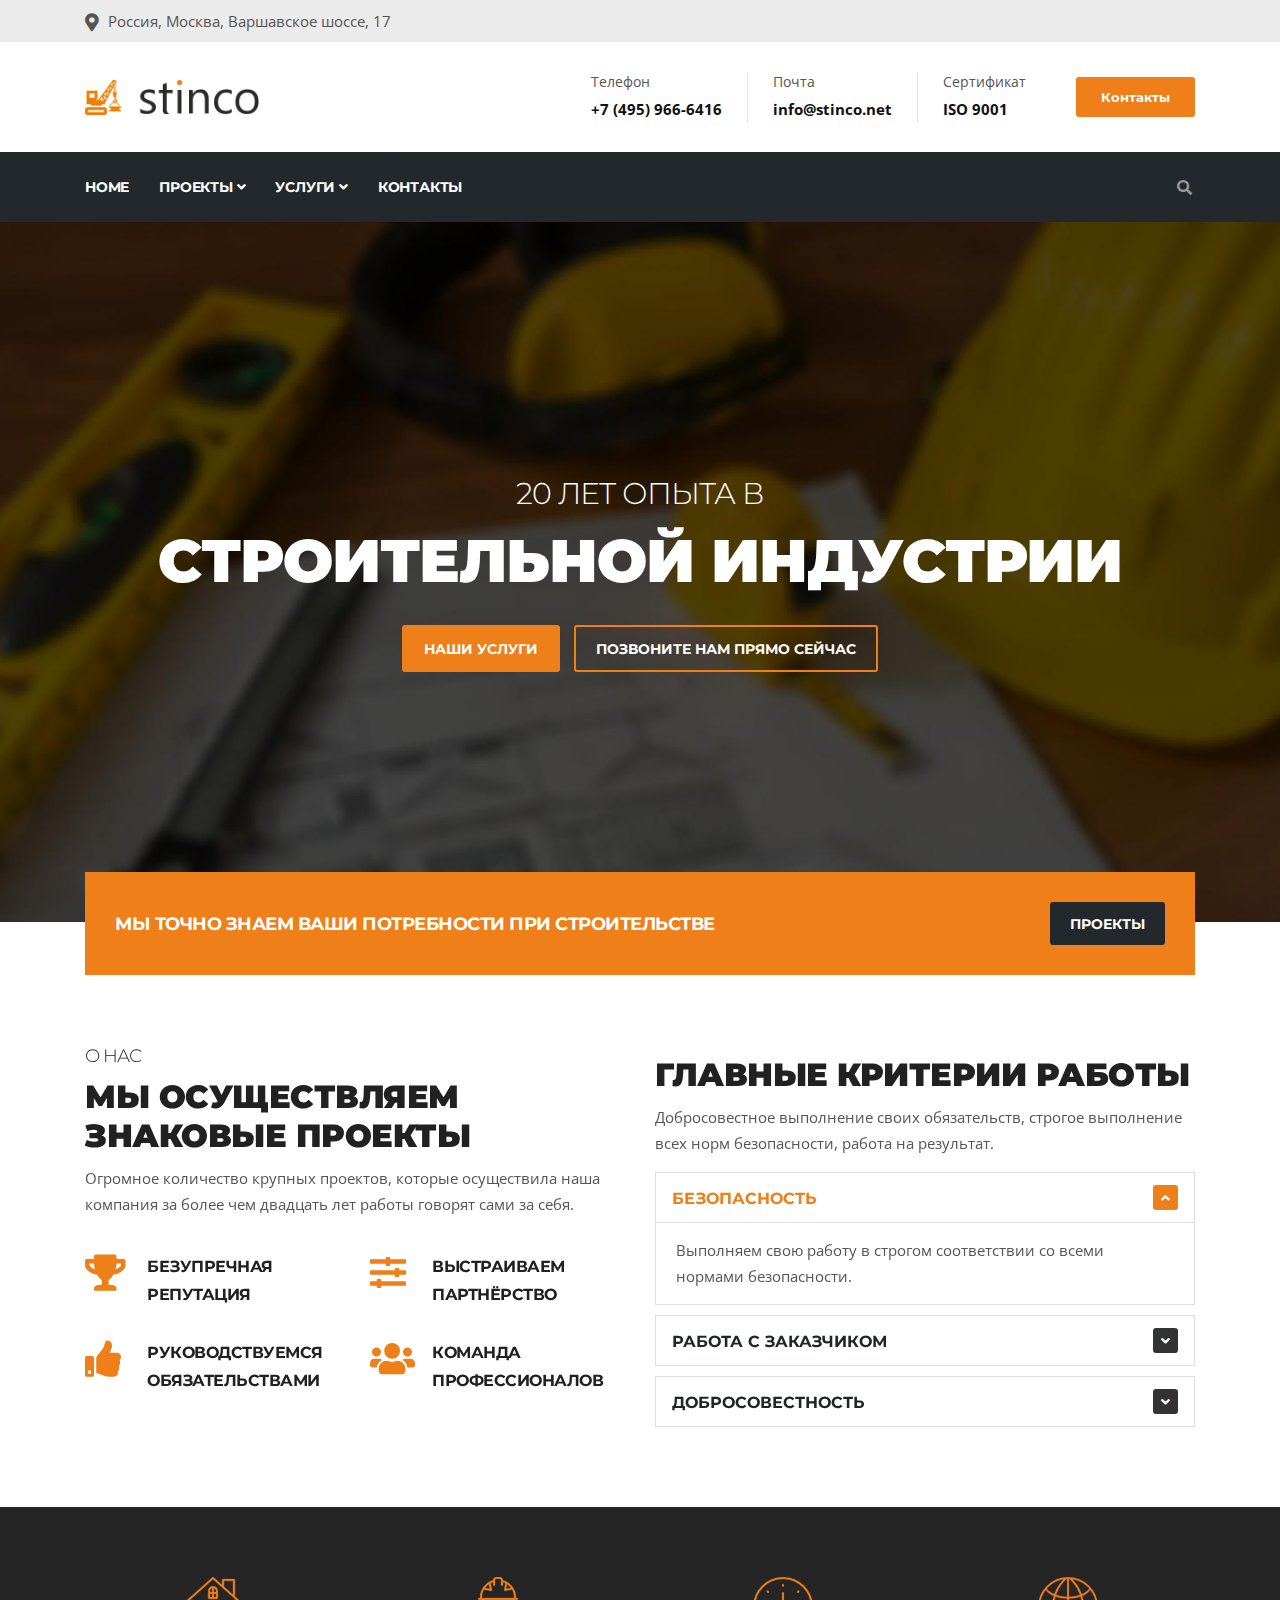
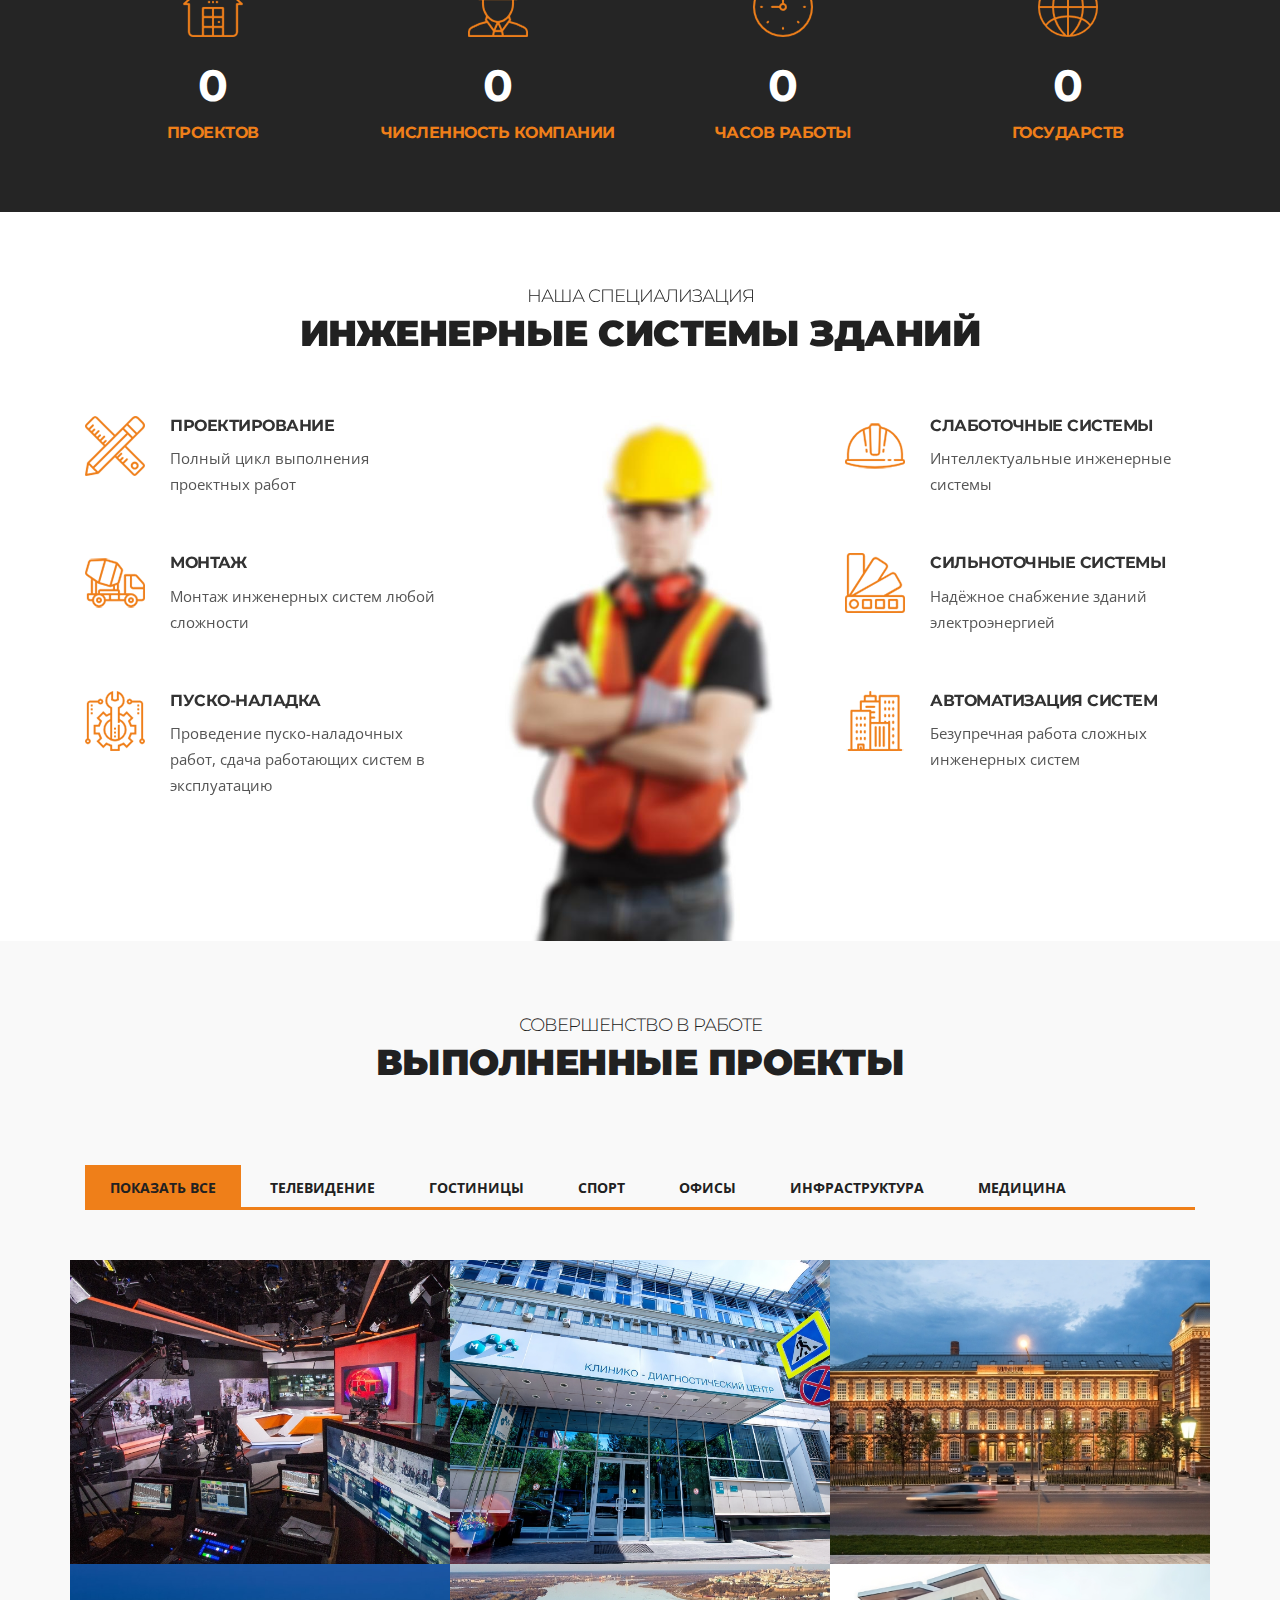
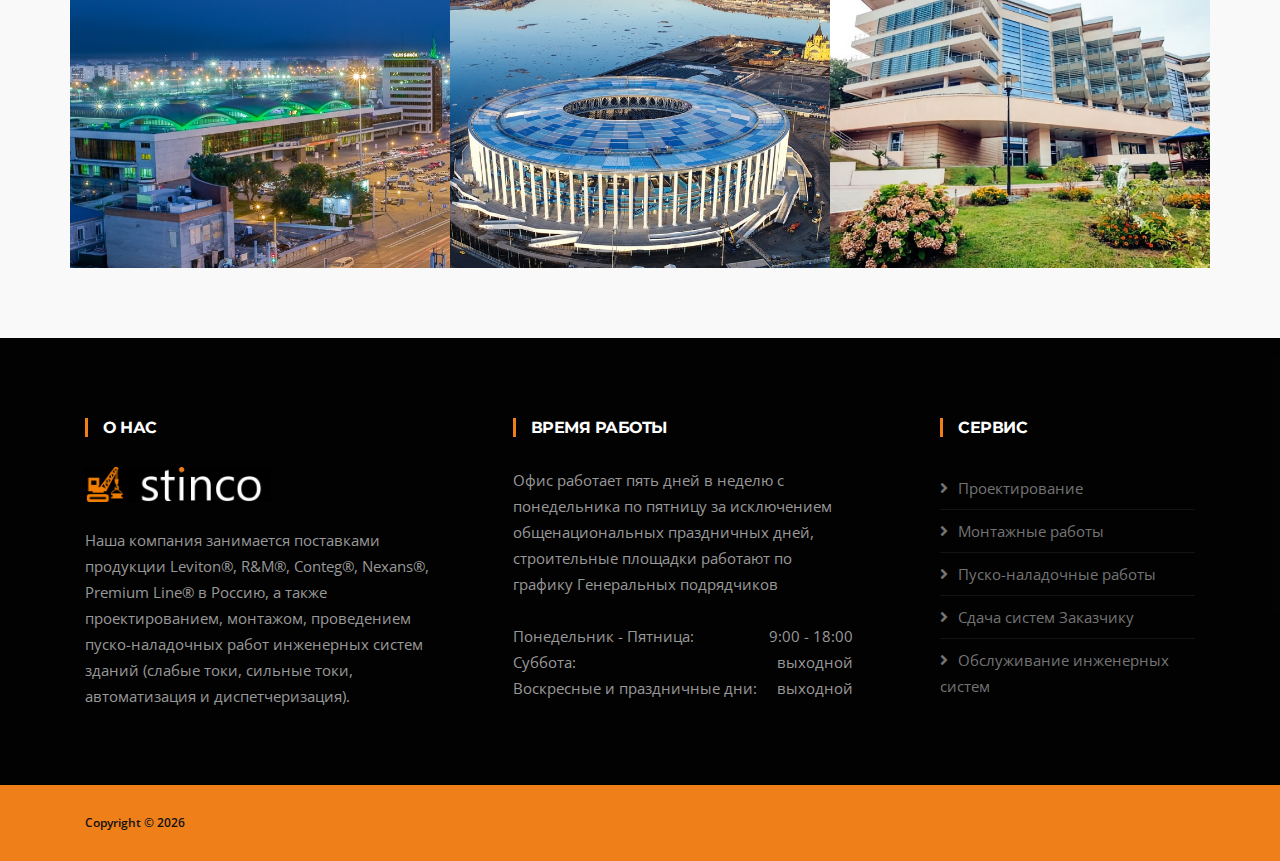
<file: index.html>
<!DOCTYPE html>
<html lang="en">
<head>

  <!-- Basic Page Needs
================================================== -->
  <meta charset="utf-8">
  <title>Стинко. Инженерные системы.</title>

  <!-- Mobile Specific Metas
================================================== -->
  <meta http-equiv="X-UA-Compatible" content="IE=edge">
  <meta name="description" content="Construction Html5 Template">
  <meta name="viewport" content="width=device-width, initial-scale=1.0, maximum-scale=5.0">

  <!-- Favicon
================================================== -->
  <link rel="icon" type="image/png" href="images/favicon.png">

  <!-- CSS
================================================== -->
  <!-- Bootstrap -->
  <link rel="stylesheet" href="plugins/bootstrap/bootstrap.min.css">
  <!-- FontAwesome -->
  <link rel="stylesheet" href="plugins/fontawesome/css/all.min.css">
  <!-- Animation -->
  <link rel="stylesheet" href="plugins/animate-css/animate.css">
  <!-- slick Carousel -->
  <link rel="stylesheet" href="plugins/slick/slick.css">
  <link rel="stylesheet" href="plugins/slick/slick-theme.css">
  <!-- Colorbox -->
  <link rel="stylesheet" href="plugins/colorbox/colorbox.css">
  <!-- Template styles-->
  <link rel="stylesheet" href="css/style.css">

</head>
<body>
  <div class="body-inner">

    <div id="top-bar" class="top-bar">
        <div class="container">
          <div class="row">
              <div class="col-lg-8 col-md-8">
                <ul class="top-info text-center text-md-left">
                    <li><i class="fas fa-map-marker-alt"></i> <p class="info-text">Россия, Москва, Варшавское шоссе, 17</p>
                    </li>
                </ul>
              </div>
              <!--/ Top info end -->
  
              <div class="col-lg-4 col-md-4 top-social text-center text-md-right">
                <!--
                  <ul class="list-unstyled">
                    <li>
                      <a title="Facebook" href="https://facebbok.com/themefisher.com">
                          <span class="social-icon"><i class="fab fa-facebook-f"></i></span>
                      </a>
                      <a title="Twitter" href="https://twitter.com/themefisher.com">
                          <span class="social-icon"><i class="fab fa-twitter"></i></span>
                      </a>
                      <a title="Instagram" href="https://instagram.com/themefisher.com">
                          <span class="social-icon"><i class="fab fa-instagram"></i></span>
                      </a>
                      <a title="Linkdin" href="https://github.com/themefisher.com">
                          <span class="social-icon"><i class="fab fa-github"></i></span>
                      </a>
                    </li>
                </ul>
                  -->
              </div>
              <!--/ Top social end -->
          </div>
          <!--/ Content row end -->
        </div>
        <!--/ Container end -->
    </div>
    <!--/ Topbar end -->
<!-- Header start -->
<header id="header" class="header-one">
  <div class="bg-white">
    <div class="container">
      <div class="logo-area">
          <div class="row align-items-center">
            <div class="logo col-lg-3 text-center text-lg-left mb-3 mb-md-5 mb-lg-0">
                <a class="d-block" href="index.html">
                  <img loading="lazy" src="images/logo.png" alt="Stinco">
                </a>
            </div><!-- logo end -->
  
            <div class="col-lg-9 header-right">
                <ul class="top-info-box">
                  <li>
                    <div class="info-box">
                      <div class="info-box-content">
                          <p class="info-box-title">Телефон</p>
                          <p class="info-box-subtitle">+7 (495) 966-6416</p>
                      </div>
                    </div>
                  </li>
                  <li>
                    <div class="info-box">
                      <div class="info-box-content">
                          <p class="info-box-title">Почта</p>
                          <p class="info-box-subtitle">info@stinco.net</p>
                      </div>
                    </div>
                  </li>
                  <li class="last">
                    <div class="info-box last">
                      <div class="info-box-content">
                          <p class="info-box-title">Сертификат</p>
                          <p class="info-box-subtitle">ISO 9001</p>
                      </div>
                    </div>
                  </li>
                  <li class="header-get-a-quote">
                    <a class="btn btn-primary" href="contact.html">Контакты</a>
                  </li>
                </ul><!-- Ul end -->
            </div><!-- header right end -->
          </div><!-- logo area end -->
  
      </div><!-- Row end -->
    </div><!-- Container end -->
  </div>

  <div class="site-navigation">
    <div class="container">
        <div class="row">
          <div class="col-lg-12">
              <nav class="navbar navbar-expand-lg navbar-dark p-0">
                <button class="navbar-toggler" type="button" data-toggle="collapse" data-target=".navbar-collapse" aria-controls="navbar-collapse" aria-expanded="false" aria-label="Toggle navigation">
                    <span class="navbar-toggler-icon"></span>
                </button>
                
                <div id="navbar-collapse" class="collapse navbar-collapse">
                    <ul class="nav navbar-nav mr-auto">
                        
                        <li class="nav-item"><a class="nav-link" href="index.html">Home</a></li>
                    <!--
                      <li class="nav-item dropdown active">
                          <a href="#" class="nav-link dropdown-toggle" data-toggle="dropdown">Home <i class="fa fa-angle-down"></i></a>
                          <ul class="dropdown-menu" role="menu">
                            <li class="active"><a href="index.html">Home One</a></li>
                            <li><a href="index-2.html">Home Two</a></li>
                          </ul>
                      </li>
                    
                      <li class="nav-item dropdown">
                          <a href="#" class="nav-link dropdown-toggle" data-toggle="dropdown">О компании <i class="fa fa-angle-down"></i></a>
                          <ul class="dropdown-menu" role="menu">
                            <li><a href="about.html">About Us</a></li>
                            <li><a href="team.html">Our People</a></li>
                            <li><a href="testimonials.html">Testimonials</a></li>
                            <li><a href="faq.html">Faq</a></li>
                            <li><a href="pricing.html">Pricing</a></li>
                          </ul>
                      </li>
                    -->
                      <li class="nav-item dropdown">
                          <a href="#" class="nav-link dropdown-toggle" data-toggle="dropdown">Проекты <i class="fa fa-angle-down"></i></a>
                          <ul class="dropdown-menu" role="menu">
                            <li><a href="projects.html">Перечень проектов</a></li>
                            <!--<li><a href="projects-single.html">Projects Single</a></li>-->
                          </ul>
                      </li>
              
                      <li class="nav-item dropdown">
                          <a href="#" class="nav-link dropdown-toggle" data-toggle="dropdown">Услуги <i class="fa fa-angle-down"></i></a>
                          <ul class="dropdown-menu" role="menu">
                            <li><a href="services.html">Перечень услуг</a></li>
                            <!--<li><a href="service-single.html">Services Single</a></li>-->
                          </ul>
                      </li>
                    <!--
                      <li class="nav-item dropdown">
                          <a href="#" class="nav-link dropdown-toggle" data-toggle="dropdown">Features <i class="fa fa-angle-down"></i></a>
                          <ul class="dropdown-menu" role="menu">
                            <li><a href="typography.html">Typography</a></li>
                            <li><a href="404.html">404</a></li>
                            <li class="dropdown-submenu">
                                <a href="#!" class="dropdown-toggle" data-toggle="dropdown">Parent Menu</a>
                                <ul class="dropdown-menu">
                                  <li><a href="#!">Child Menu 1</a></li>
                                  <li><a href="#!">Child Menu 2</a></li>
                                  <li><a href="#!">Child Menu 3</a></li>
                                </ul>
                            </li>
                          </ul>
                      </li>
              
                      <li class="nav-item dropdown">
                          <a href="#" class="nav-link dropdown-toggle" data-toggle="dropdown">News <i class="fa fa-angle-down"></i></a>
                          <ul class="dropdown-menu" role="menu">
                            <li><a href="news-left-sidebar.html">News Left Sidebar</a></li>
                            <li><a href="news-right-sidebar.html">News Right Sidebar</a></li>
                            <li><a href="news-single.html">News Single</a></li>
                          </ul>
                      </li>
                    -->
                      <li class="nav-item"><a class="nav-link" href="contact.html">Контакты</a></li>
                    </ul>
                </div>
              </nav>
          </div>
          <!--/ Col end -->
        </div>
        <!--/ Row end -->

        <div class="nav-search">
          <span id="search"><i class="fa fa-search"></i></span>
        </div><!-- Search end -->

        <div class="search-block" style="display: none;">
          <label for="search-field" class="w-100 mb-0">
            <input type="text" class="form-control" id="search-field" placeholder="Type what you want and enter">
          </label>
          <span class="search-close">&times;</span>
        </div><!-- Site search end -->
    </div>
    <!--/ Container end -->

  </div>
  <!--/ Navigation end -->
</header>
<!--/ Header end -->

<div class="banner-carousel banner-carousel-1 mb-0">
  <div class="banner-carousel-item" style="background-image:url(images/slider-main/bg1.jpg)">
    <div class="slider-content">
        <div class="container h-100">
          <div class="row align-items-center h-100">
              <div class="col-md-12 text-center">
                <h2 class="slide-title" data-animation-in="slideInLeft">20 лет опыта в </h2>
                <h3 class="slide-sub-title" data-animation-in="slideInRight">строительной индустрии</h3>
                <p data-animation-in="slideInLeft" data-duration-in="1.2">
                    <a href="services.html" class="slider btn btn-primary">Наши услуги</a>
                    <a href="contact.html" class="slider btn btn-primary border">Позвоните нам прямо сейчас</a>
                </p>
              </div>
          </div>
        </div>
    </div>
  </div>

  <div class="banner-carousel-item" style="background-image:url(images/slider-main/bg2.jpg)">
    <div class="slider-content text-left">
        <div class="container h-100">
          <div class="row align-items-center h-100">
              <div class="col-md-12">
                <h2 class="slide-title-box" data-animation-in="slideInDown">Услуги мирового класса</h2>
                <h3 class="slide-title" data-animation-in="fadeIn">Когда вы ищете профессионалов</h3>
                <h3 class="slide-sub-title" data-animation-in="slideInLeft">Выбор прост</h3>
                <p data-animation-in="slideInRight">
                    <a href="services.html" class="slider btn btn-primary border">Наши услуги</a>
                </p>
              </div>
          </div>
        </div>
    </div>
  </div>

  <div class="banner-carousel-item" style="background-image:url(images/slider-main/bg3.jpg)">
    <div class="slider-content text-right">
        <div class="container h-100">
          <div class="row align-items-center h-100">
              <div class="col-md-12">
                <h2 class="slide-title" data-animation-in="slideInDown">Познакомтесь с нашими инженерами</h2>
                <h3 class="slide-sub-title" data-animation-in="fadeIn">Мы верим в профессионализм</h3>
                <p class="slider-description lead" data-animation-in="slideInRight">Когда Вы имеете дело с нами, удача имеет дело с Вами.</p>
                <div data-animation-in="slideInLeft">
                    <a href="contact.html" class="slider btn btn-primary" aria-label="contact-with-us">Наши координаты</a>
                    <a href="projects.html" class="slider btn btn-primary border" aria-label="learn-more-about-us">Наши проекты</a>
                </div>
              </div>
          </div>
        </div>
    </div>
  </div>
</div>

<section class="call-to-action-box no-padding">
  <div class="container">
    <div class="action-style-box">
        <div class="row align-items-center">
          <div class="col-md-8 text-center text-md-left">
              <div class="call-to-action-text">
                <h3 class="action-title">Мы точно знаем Ваши потребности при строительстве</h3>
              </div>
          </div><!-- Col end -->
          <div class="col-md-4 text-center text-md-right mt-3 mt-md-0">
              <div class="call-to-action-btn">
                <a class="btn btn-dark" href="projects.html">Проекты</a>
              </div>
          </div><!-- col end -->
        </div><!-- row end -->
    </div><!-- Action style box -->
  </div><!-- Container end -->
</section><!-- Action end -->

<section id="ts-features" class="ts-features">
  <div class="container">
    <div class="row">
        <div class="col-lg-6">
          <div class="ts-intro">
              <h2 class="into-title">О нас</h2>
              <h3 class="into-sub-title">Мы осуществляем знаковые проекты</h3>
              <p>
                Огромное количество крупных проектов, которые осуществила наша компания 
                за более чем двадцать лет работы говорят сами за себя.
              </p>
          </div><!-- Intro box end -->

          <div class="gap-20"></div>

          <div class="row">
              <div class="col-md-6">
                <div class="ts-service-box">
                    <span class="ts-service-icon">
                      <i class="fas fa-trophy"></i>
                    </span>
                    <div class="ts-service-box-content">
                      <h3 class="service-box-title">Безупречная репутация</h3>
                    </div>
                </div><!-- Service 1 end -->
              </div><!-- col end -->

              <div class="col-md-6">
                <div class="ts-service-box">
                    <span class="ts-service-icon">
                      <i class="fas fa-sliders-h"></i>
                    </span>
                    <div class="ts-service-box-content">
                      <h3 class="service-box-title">Выстраиваем партнёрство</h3>
                    </div>
                </div><!-- Service 2 end -->
              </div><!-- col end -->
          </div><!-- Content row 1 end -->

          <div class="row">
              <div class="col-md-6">
                <div class="ts-service-box">
                    <span class="ts-service-icon">
                      <i class="fas fa-thumbs-up"></i>
                    </span>
                    <div class="ts-service-box-content">
                      <h3 class="service-box-title">Руководствуемся обязательствами</h3>
                    </div>
                </div><!-- Service 1 end -->
              </div><!-- col end -->

              <div class="col-md-6">
                <div class="ts-service-box">
                    <span class="ts-service-icon">
                      <i class="fas fa-users"></i>
                    </span>
                    <div class="ts-service-box-content">
                      <h3 class="service-box-title">Команда профессионалов</h3>
                    </div>
                </div><!-- Service 2 end -->
              </div><!-- col end -->
          </div><!-- Content row 1 end -->
        </div><!-- Col end -->

        <div class="col-lg-6 mt-4 mt-lg-0">
          <h3 class="into-sub-title">Главные критерии работы</h3>
          <p>
              Добросовестное выполнение своих обязательств, строгое выполнение всех норм безопасности, работа на результат.
          </p>

          <div class="accordion accordion-group" id="our-values-accordion">
              <div class="card">
                <div class="card-header p-0 bg-transparent" id="headingOne">
                    <h2 class="mb-0">
                      <button class="btn btn-block text-left" type="button" data-toggle="collapse" data-target="#collapseOne" aria-expanded="true" aria-controls="collapseOne">
                          Безопасность
                      </button>
                    </h2>
                </div>
              
                <div id="collapseOne" class="collapse show" aria-labelledby="headingOne" data-parent="#our-values-accordion">
                    <div class="card-body">
                      Выполняем свою работу в строгом соответствии со всеми нормами безопасности. 
                    </div>
                </div>
              </div>
              <div class="card">
                <div class="card-header p-0 bg-transparent" id="headingTwo">
                    <h2 class="mb-0">
                      <button class="btn btn-block text-left collapsed" type="button" data-toggle="collapse" data-target="#collapseTwo" aria-expanded="false" aria-controls="collapseTwo">
                          Работа с Заказчиком
                      </button>
                    </h2>
                </div>
                <div id="collapseTwo" class="collapse" aria-labelledby="headingTwo" data-parent="#our-values-accordion">
                    <div class="card-body">
                      Мы слышим Заказчика, понимаем его требования.
                    </div>
                </div>
              </div>
              <div class="card">
                <div class="card-header p-0 bg-transparent" id="headingThree">
                    <h2 class="mb-0">
                      <button class="btn btn-block text-left collapsed" type="button" data-toggle="collapse" data-target="#collapseThree" aria-expanded="false" aria-controls="collapseThree">
                          Добросовестность
                      </button>
                    </h2>
                </div>
                <div id="collapseThree" class="collapse" aria-labelledby="headingThree" data-parent="#our-values-accordion">
                    <div class="card-body">
                      Сразу ставим в известность о возможных проблемах в проектной документации, не оставляя неприятных сюрпризов для Заказчика "на потом", разбираемся со смежными системами.
                    </div>
                </div>
              </div>
          </div>
          <!--/ Accordion end -->

        </div><!-- Col end -->
    </div><!-- Row end -->
  </div><!-- Container end -->
</section><!-- Feature are end -->

<section id="facts" class="facts-area dark-bg">
  <div class="container">
    <div class="facts-wrapper">
        <div class="row">
          <div class="col-md-3 col-sm-6 ts-facts">
              <div class="ts-facts-img">
                <img loading="lazy" src="images/icon-image/fact1.png" alt="facts-img">
              </div>
              <div class="ts-facts-content">
                <h2 class="ts-facts-num"><span class="counterUp" data-count="276">0</span></h2>
                <h3 class="ts-facts-title">Проектов</h3>
              </div>
          </div><!-- Col end -->

          <div class="col-md-3 col-sm-6 ts-facts mt-5 mt-sm-0">
              <div class="ts-facts-img">
                <img loading="lazy" src="images/icon-image/fact2.png" alt="facts-img">
              </div>
              <div class="ts-facts-content">
                <h2 class="ts-facts-num"><span class="counterUp" data-count="48">0</span></h2>
                <h3 class="ts-facts-title">численность компании</h3>
              </div>
          </div><!-- Col end -->

          <div class="col-md-3 col-sm-6 ts-facts mt-5 mt-md-0">
              <div class="ts-facts-img">
                <img loading="lazy" src="images/icon-image/fact3.png" alt="facts-img">
              </div>
              <div class="ts-facts-content">
                <h2 class="ts-facts-num"><span class="counterUp" data-count="38000">0</span></h2>
                <h3 class="ts-facts-title">Часов работы</h3>
              </div>
          </div><!-- Col end -->

          <div class="col-md-3 col-sm-6 ts-facts mt-5 mt-md-0">
              <div class="ts-facts-img">
                <img loading="lazy" src="images/icon-image/fact4.png" alt="facts-img">
              </div>
              <div class="ts-facts-content">
                <h2 class="ts-facts-num"><span class="counterUp" data-count="5">0</span></h2>
                <h3 class="ts-facts-title">Государств</h3>
              </div>
          </div><!-- Col end -->

        </div> <!-- Facts end -->
    </div>
    <!--/ Content row end -->
  </div>
  <!--/ Container end -->
</section><!-- Facts end -->

<section id="ts-service-area" class="ts-service-area pb-0">
  <div class="container">
    <div class="row text-center">
        <div class="col-12">
          <h2 class="section-title">Наша специализация</h2>
          <h3 class="section-sub-title">Инженерные Системы Зданий</h3>
        </div>
    </div>
    <!--/ Title row end -->

    <div class="row">
        <div class="col-lg-4">
          <div class="ts-service-box d-flex">
              <div class="ts-service-box-img">
                <img loading="lazy" src="images/icon-image/service-icon3.png" alt="service-icon">
              </div>
              <div class="ts-service-box-info">
                <h3 class="service-box-title"><a href="#">Проектирование</a></h3>
                <p>Полный цикл выполнения проектных работ</p>
              </div>
          </div><!-- Service 1 end -->

          <div class="ts-service-box d-flex">
              <div class="ts-service-box-img">
                <img loading="lazy" src="images/icon-image/service-icon5.png" alt="service-icon">
              </div>
              <div class="ts-service-box-info">
                <h3 class="service-box-title"><a href="#">Монтаж</a></h3>
                <p>Монтаж инженерных систем любой сложности</p>
              </div>
          </div><!-- Service 2 end -->

          <div class="ts-service-box d-flex">
              <div class="ts-service-box-img">
                <img loading="lazy" src="images/icon-image/service-icon2.png"  alt="service-icon">
              </div>
              <div class="ts-service-box-info">
                <h3 class="service-box-title"><a href="#">Пуско-наладка</a></h3>
                <p>Проведение пуско-наладочных работ, сдача работающих систем в эксплуатацию</p>
              </div>
          </div><!-- Service 3 end -->

        </div><!-- Col end -->

        <div class="col-lg-4 text-center">
          <img loading="lazy" class="img-fluid" src="images/services/service-center.jpg" alt="service-avater-image">
        </div><!-- Col end -->

        <div class="col-lg-4 mt-5 mt-lg-0 mb-4 mb-lg-0">
          <div class="ts-service-box d-flex">
              <div class="ts-service-box-img">
                <img loading="lazy" src="images/icon-image/service-icon6.png" alt="service-icon">
              </div>
              <div class="ts-service-box-info">
                <h3 class="service-box-title"><a href="#">Слаботочные системы</a></h3>
                <p>Интеллектуальные инженерные системы</p>
              </div>
          </div><!-- Service 4 end -->

          <div class="ts-service-box d-flex">
              <div class="ts-service-box-img">
                <img loading="lazy" src="images/icon-image/service-icon4.png" alt="service-icon">
              </div>
              <div class="ts-service-box-info">
                <h3 class="service-box-title"><a href="#">Сильноточные системы</a></h3>
                <p>Надёжное снабжение зданий электроэнергией</p>
              </div>
          </div><!-- Service 5 end -->

          <div class="ts-service-box d-flex">
              <div class="ts-service-box-img">
                <img loading="lazy" src="images/icon-image/service-icon1.png" alt="service-icon">
              </div>
              <div class="ts-service-box-info">
                <h3 class="service-box-title"><a href="#">Автоматизация систем</a></h3>
                <p>Безупречная работа сложных инженерных систем</p>
              </div>
          </div><!-- Service 6 end -->
        </div><!-- Col end -->
    </div><!-- Content row end -->

  </div>
  <!--/ Container end -->
</section><!-- Service end -->

<section id="project-area" class="project-area solid-bg">
  <div class="container">
    <div class="row text-center">
      <div class="col-lg-12">
        <h2 class="section-title">Совершенство в Работе</h2>
        <h3 class="section-sub-title">Выполненные проекты</h3>
      </div>
    </div>
    <!--/ Title row end -->

    <div class="row">
      <div class="col-12">
		  
        <div class="shuffle-btn-group">
          <label class="active" for="all">
            <input type="radio" name="shuffle-filter" id="all" value="all" checked="checked">Показать Все
          </label>
          <label for="TV">
            <input type="radio" name="shuffle-filter" id="TV" value="TV">Телевидение
          </label>
          <label for="hotels">
            <input type="radio" name="shuffle-filter" id="hotels" value="hotels">Гостиницы
          </label>
          <label for="sportarena">
            <input type="radio" name="shuffle-filter" id="sportarena" value="sportarena">Спорт
          </label>
          <label for="offices">
            <input type="radio" name="shuffle-filter" id="offices" value="offices">Офисы
          </label>
          <label for="infrastructure">
            <input type="radio" name="shuffle-filter" id="infrastructure" value="infrastructure">Инфраструктура
          </label>
          <label for="healthcare">
            <input type="radio" name="shuffle-filter" id="healthcare" value="healthcare">Медицина
          </label>
        </div><!-- project filter end -->


        <div class="row shuffle-wrapper"><!-- ????????????????? -->
          <div class="col-1 shuffle-sizer"></div>

          <div class="col-lg-4 col-md-6 shuffle-item" data-groups="[&quot;TV&quot;]"><!-- группы указываются в кавычках через запятую -->
            <div class="project-img-container">
              <a class="gallery-popup" href="images/projects/RT.jpeg" aria-label="project-img">
                <img class="img-fluid" src="images/projects/project_RT.jpg" alt="project-img">
                <span class="gallery-icon"><i class="fa fa-plus"></i></span>
              </a>
              <div class="project-item-info">
                <div class="project-item-info-content">
                  <h3 class="project-item-title">
                    <a href="#">RT</a>
                  </h3>
                  <p class="project-cat">Телевизионные каналы</p>
                </div>
              </div>
            </div>
          </div><!-- shuffle item 1 end -->

          <div class="col-lg-4 col-md-6 shuffle-item" data-groups="[&quot;healthcare&quot;]">
            <div class="project-img-container">
              <a class="gallery-popup" href="images/projects/EKDL.jpeg" aria-label="project-img">
                <img class="img-fluid" src="images/projects/project_EKDL.jpg" alt="project-img">
                <span class="gallery-icon"><i class="fa fa-plus"></i></span>
              </a>
              <div class="project-item-info">
                <div class="project-item-info-content">
                  <h3 class="project-item-title">
                    <a href="#">МЕДСИ</a>
                  </h3>
                  <p class="project-cat">Медицинские объекты</p>
                </div>
              </div>
            </div>
          </div><!-- shuffle item 2 end -->

          <div class="col-lg-4 col-md-6 shuffle-item" data-groups="[&quot;offices&quot;]">
            <div class="project-img-container">
              <a class="gallery-popup" href="images/projects/Bolshevik.jpg" aria-label="project-img">
                <img class="img-fluid" src="images/projects/project_Bolshevik.jpg" alt="project-img">
                <span class="gallery-icon"><i class="fa fa-plus"></i></span>
              </a>
              <div class="project-item-info">
                <div class="project-item-info-content">
                  <h3 class="project-item-title">
                    <a href="#">Бизнес центр Большевик</a>
                  </h3>
                  <p class="project-cat">Офисные центры и <br />торгово-развлекательные комплексы</p>
                </div>
              </div>
            </div>
          </div><!-- shuffle item 3 end -->

          <div class="col-lg-4 col-md-6 shuffle-item" data-groups="[&quot;infrastructure&quot;]">
            <div class="project-img-container">
              <a class="gallery-popup" href="images/projects/RZD.jpg" aria-label="project-img">
                <img class="img-fluid" src="images/projects/project_RZD.jpg" alt="project-img">
                <span class="gallery-icon"><i class="fa fa-plus"></i></span>
              </a>
              <div class="project-item-info">
                <div class="project-item-info-content">
                  <h3 class="project-item-title">
                    <a href="#">Вокзал РЖД в Челябинске</a>
                  </h3>
                  <p class="project-cat">Инфраструктурные проекты</p>
                </div>
              </div>
            </div>
          </div><!-- shuffle item 4 end -->

          <div class="col-lg-4 col-md-6 shuffle-item" data-groups="[&quot;sportarena&quot;]">
            <div class="project-img-container">
              <a class="gallery-popup" href="images/projects/NN.jpg" aria-label="project-img">
                <img class="img-fluid" src="images/projects/project_NN.jpg" alt="project-img">
                <span class="gallery-icon"><i class="fa fa-plus"></i></span>
              </a>
              <div class="project-item-info">
                <div class="project-item-info-content">
                  <h3 class="project-item-title">
                    <a href="#">Футбольная Арена в Нижнем Новгороде</a>
                  </h3>
                  <p class="project-cat">Спортивные арены</p>
                </div>
              </div>
            </div>
          </div><!-- shuffle item 5 end -->

          <div class="col-lg-4 col-md-6 shuffle-item" data-groups="[&quot;hotels&quot;]">
            <div class="project-img-container">
              <a class="gallery-popup" href="images/projects/NS.jpg" aria-label="project-img">
                <img class="img-fluid" src="images/projects/project_NS.jpg" alt="project-img">
                <span class="gallery-icon"><i class="fa fa-plus"></i></span>
              </a>
              <div class="project-item-info">
                <div class="project-item-info-content">
                  <h3 class="project-item-title">
                    <a href="#">Санаторий Нефтяник Сибири в Туапсе</a>
                  </h3>
                  <p class="project-cat">Отели и гостиницы</p>
                </div>
              </div>
            </div>
          </div><!-- shuffle item 6 end -->
						
        </div><!-- shuffle end -->
		  
		<!--***-->  
      </div>
		<!---->
		<!--
      <div class="col-12">
        <div class="general-btn text-center">
          <a class="btn btn-primary" href="projects.html">Просмотреть все проекты</a>
        </div>
      </div>
		-->
    </div><!-- Content row end -->
  </div>
  <!--/ Container end -->
</section><!-- Project area end -->


	  <!--
<section id="news" class="news">
  <div class="container">
    <div class="row text-center">
        <div class="col-12">
          <h2 class="section-title">Работа, которая говорит за себя</h2>
          <h3 class="section-sub-title">Текущие проекты</h3>
        </div>
    </div>
    

    <div class="row">
        <div class="col-lg-4 col-md-6 mb-4">
          <div class="latest-post">
              <div class="latest-post-media">
                <a href="news-single.html" class="latest-post-img">
                    <img loading="lazy" class="img-fluid" src="images/news/news1.jpg" alt="img">
                </a>
              </div>
              <div class="post-body">
                <h4 class="post-title">
                    <a href="news-single.html" class="d-inline-block">We Just Completes $17.6 million Medical Clinic in Mid-Missouri</a>
                </h4>
                <div class="latest-post-meta">
                    <span class="post-item-date">
                      <i class="fa fa-clock-o"></i> July 20, 2017
                    </span>
                </div>
              </div>
          </div>
        </div>

        <div class="col-lg-4 col-md-6 mb-4">
          <div class="latest-post">
              <div class="latest-post-media">
                <a href="news-single.html" class="latest-post-img">
                    <img loading="lazy" class="img-fluid" src="images/news/news2.jpg" alt="img">
                </a>
              </div>
              <div class="post-body">
                <h4 class="post-title">
                    <a href="news-single.html" class="d-inline-block">Thandler Airport Water Reclamation Facility Expansion Project Named</a>
                </h4>
                <div class="latest-post-meta">
                    <span class="post-item-date">
                      <i class="fa fa-clock-o"></i> June 17, 2017
                    </span>
                </div>
              </div>
          </div>
        </div>

        <div class="col-lg-4 col-md-6 mb-4">
          <div class="latest-post">
              <div class="latest-post-media">
                <a href="news-single.html" class="latest-post-img">
                    <img loading="lazy" class="img-fluid" src="images/news/news3.jpg" alt="img">
                </a>
              </div>
              <div class="post-body">
                <h4 class="post-title">
                    <a href="news-single.html" class="d-inline-block">Silicon Bench and Cornike Begin Construction Solar Facilities</a>
                </h4>
                <div class="latest-post-meta">
                    <span class="post-item-date">
                      <i class="fa fa-clock-o"></i> Aug 13, 2017
                    </span>
                </div>
              </div>
          </div>
        </div>
    </div>
    
	
	
    <div class="general-btn text-center mt-4">
        <a class="btn btn-primary" href="news-left-sidebar.html">See All Posts</a>
    </div>
	
	  
	  
  </div>
  
</section>
	  -->
<!--/ News end -->

  <footer id="footer" class="footer bg-overlay">
    <div class="footer-main">
      <div class="container">
        <div class="row justify-content-between">
          <div class="col-lg-4 col-md-6 footer-widget footer-about">
            <h3 class="widget-title">О Нас</h3>
            <img loading="lazy" class="footer-logo" src="images/footer-logo.png" alt="Constra">
            	<p>
					Наша компания занимается поставками продукции Leviton&reg;, R&M&reg;, Conteg&reg;, Nexans&reg;, Premium Line&reg; в Россию, 
					а также проектированием, монтажом, проведением пуско-наладочных работ 
					инженерных систем зданий (слабые токи, сильные токи, автоматизация 
					и диспетчеризация).
			  	</p>
			  <!--
            <div class="footer-social">
              <ul>
                <li><a href="https://facebook.com/themefisher" aria-label="Facebook"><i
                      class="fab fa-facebook-f"></i></a></li>
                <li><a href="https://twitter.com/themefisher" aria-label="Twitter"><i class="fab fa-twitter"></i></a>
                </li>
                <li><a href="https://instagram.com/themefisher" aria-label="Instagram"><i
                      class="fab fa-instagram"></i></a></li>
                <li><a href="https://github.com/themefisher" aria-label="Github"><i class="fab fa-github"></i></a></li>
              </ul>
            </div>
			  -->
			<!-- Footer social end -->
          </div><!-- Col end -->

          <div class="col-lg-4 col-md-6 footer-widget mt-5 mt-md-0">
            <h3 class="widget-title">Время работы</h3>
            <div class="working-hours">
              	Офис работает пять дней в неделю с понедельника по пятницу 
				за исключением общенациональных праздничных дней, 
				строительные площадки работают по графику Генеральных подрядчиков
              <br><br> Понедельник - Пятница: <span class="text-right">9:00 - 18:00 </span>
              <br> Суббота: <span class="text-right">выходной</span>
              <br> Воскресные и праздничные дни: <span class="text-right">выходной</span>
            </div>
          </div><!-- Col end -->

          <div class="col-lg-3 col-md-6 mt-5 mt-lg-0 footer-widget">
            <h3 class="widget-title">Сервис</h3>
            <ul class="list-arrow">
              <li><a href="#">Проектирование</a></li>
              <li><a href="#">Монтажные работы</a></li>
              <li><a href="#">Пуско-наладочные работы</a></li>
              <li><a href="#">Сдача систем Заказчику</a></li>
              <li><a href="#">Обслуживание инженерных систем</a></li>
            </ul>
          </div><!-- Col end -->
        </div><!-- Row end -->
      </div><!-- Container end -->
    </div><!-- Footer main end -->

    <div class="copyright">
      <div class="container">
        <div class="row align-items-center">
          <div class="col-md-6">
            <div class="copyright-info">
              	<span>Copyright &copy; 
					<script>
                  		document.write(new Date().getFullYear())
                	</script>
					<!-- 
					, Designed &amp; Developed by <a href="https://themefisher.com">Themefisher</a>
					-->
				</span>
            </div>
          </div>

          <div class="col-md-6">
            <div class="footer-menu text-center text-md-right">
				<!--
              <ul class="list-unstyled mb-0">
                <li><a href="about.html">About</a></li>
                <li><a href="team.html">Our people</a></li>
                <li><a href="faq.html">Faq</a></li>
                <li><a href="news-left-sidebar.html">Blog</a></li>
                <li><a href="pricing.html">Pricing</a></li>
              </ul>
				-->
            </div>
          </div>
        </div><!-- Row end -->

        <div id="back-to-top" data-spy="affix" data-offset-top="10" class="back-to-top position-fixed">
          <button class="btn btn-primary" title="Back to Top">
            <i class="fa fa-angle-double-up"></i>
          </button>
        </div>

      </div><!-- Container end -->
    </div><!-- Copyright end -->
  </footer><!-- Footer end -->


  <!-- Javascript Files
  ================================================== -->

  <!-- initialize jQuery Library -->
  <script src="plugins/jQuery/jquery.min.js"></script>
  <!-- Bootstrap jQuery -->
  <script src="plugins/bootstrap/bootstrap.min.js" defer></script>
  <!-- Slick Carousel -->
  <script src="plugins/slick/slick.min.js"></script>
  <script src="plugins/slick/slick-animation.min.js"></script>
  <!-- Color box -->
  <script src="plugins/colorbox/jquery.colorbox.js"></script>
  <!-- shuffle -->
  <script src="plugins/shuffle/shuffle.min.js" defer></script>


  <!-- Google Map API Key-->
  <!--<script src="https://maps.googleapis.com/maps/api/js?key=AIzaSyCcABaamniA6OL5YvYSpB3pFMNrXwXnLwU" defer></script>-->
  <!-- Google Map Plugin-->
  <!--<script src="plugins/google-map/map.js" defer></script>-->

  <!-- Template custom -->
  <script src="js/script.js"></script>

  </div><!-- Body inner end -->
  </body>

  </html>
</file>
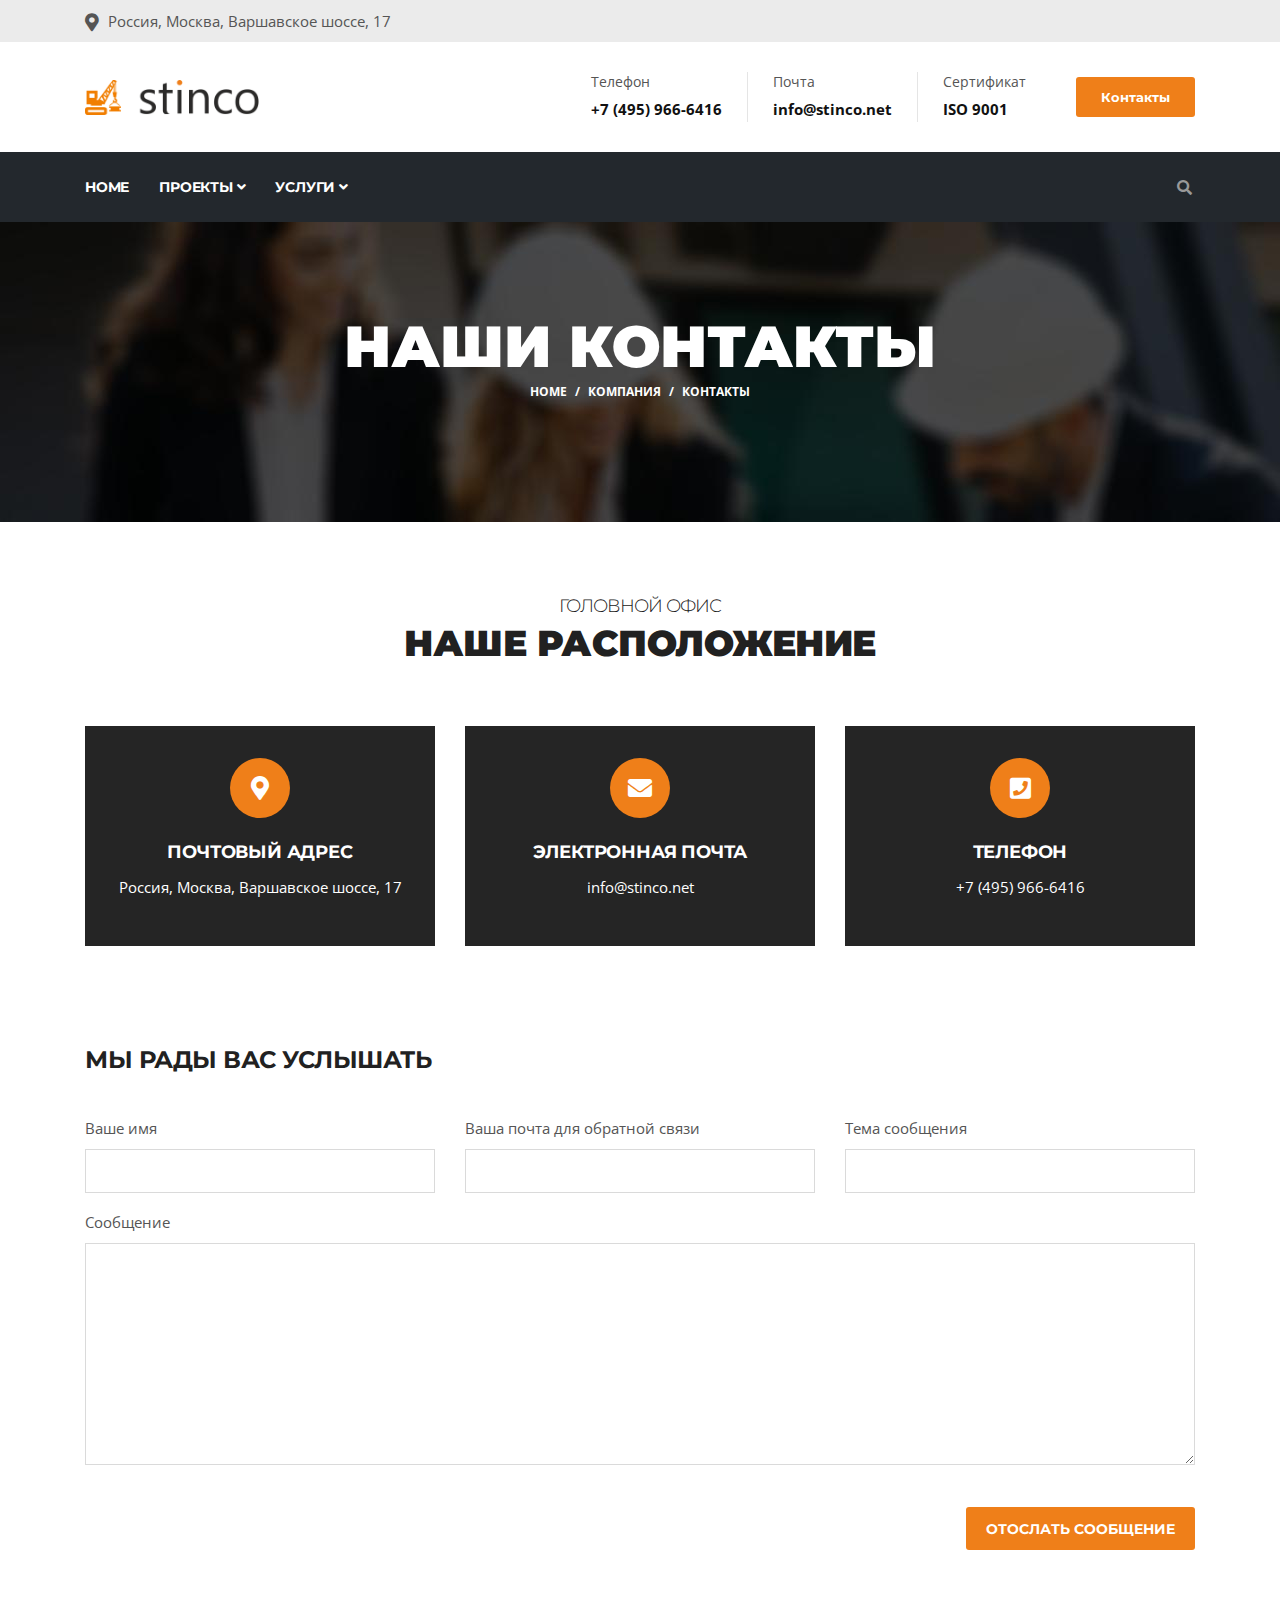
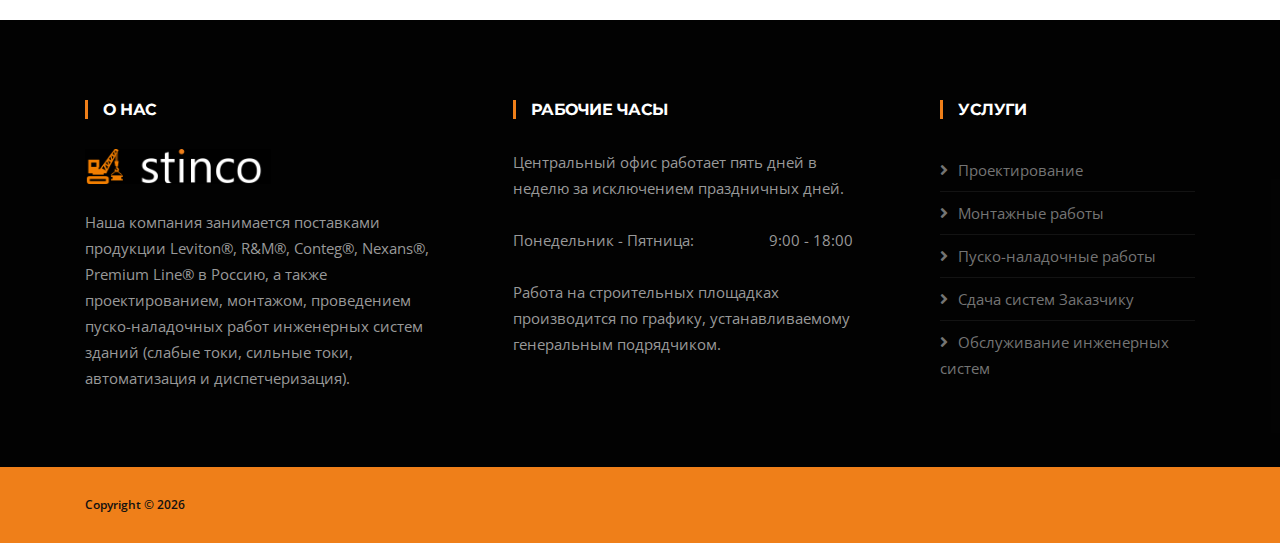
<file: contact.html>
<!DOCTYPE html>
<html lang="en">
<head>

  <!-- Basic Page Needs
================================================== -->
  <meta charset="utf-8">
  <title>Стинко.  Наши контакты.</title>

  <!-- Mobile Specific Metas
================================================== -->
  <meta http-equiv="X-UA-Compatible" content="IE=edge">
  <meta name="description" content="Construction Html5 Template">
  <meta name="viewport" content="width=device-width, initial-scale=1.0, maximum-scale=5.0">

  <!-- Favicon
================================================== -->
  <link rel="icon" type="image/png" href="images/favicon.png">

  <!-- CSS
================================================== -->
  <!-- Bootstrap -->
  <link rel="stylesheet" href="plugins/bootstrap/bootstrap.min.css">
  <!-- FontAwesome -->
  <link rel="stylesheet" href="plugins/fontawesome/css/all.min.css">
  <!-- Animation -->
  <link rel="stylesheet" href="plugins/animate-css/animate.css">
  <!-- slick Carousel -->
  <link rel="stylesheet" href="plugins/slick/slick.css">
  <link rel="stylesheet" href="plugins/slick/slick-theme.css">
  <!-- Colorbox -->
  <link rel="stylesheet" href="plugins/colorbox/colorbox.css">
  <!-- Template styles-->
  <link rel="stylesheet" href="css/style.css">

</head>
<body>
  <div class="body-inner">

    <div id="top-bar" class="top-bar">
        <div class="container">
          <div class="row">
              <div class="col-lg-8 col-md-8">
                <ul class="top-info text-center text-md-left">
                    <li><i class="fas fa-map-marker-alt"></i> <p class="info-text">Россия, Москва, Варшавское шоссе, 17</p>
                    </li>
                </ul>
              </div>
              <!--/ Top info end -->
  
              <div class="col-lg-4 col-md-4 top-social text-center text-md-right">
                  <!--
                <ul class="list-unstyled">
                    <li>
                      <a title="Facebook" href="https://facebbok.com/themefisher.com">
                          <span class="social-icon"><i class="fab fa-facebook-f"></i></span>
                      </a>
                      <a title="Twitter" href="https://twitter.com/themefisher.com">
                          <span class="social-icon"><i class="fab fa-twitter"></i></span>
                      </a>
                      <a title="Instagram" href="https://instagram.com/themefisher.com">
                          <span class="social-icon"><i class="fab fa-instagram"></i></span>
                      </a>
                      <a title="Linkdin" href="https://github.com/themefisher.com">
                          <span class="social-icon"><i class="fab fa-github"></i></span>
                      </a>
                    </li>
                </ul>
                -->
              </div>
              <!--/ Top social end -->
          </div>
          <!--/ Content row end -->
        </div>
        <!--/ Container end -->
    </div>
    <!--/ Topbar end -->
<!-- Header start -->
<header id="header" class="header-one">
  <div class="bg-white">
    <div class="container">
      <div class="logo-area">
          <div class="row align-items-center">
            <div class="logo col-lg-3 text-center text-lg-left mb-3 mb-md-5 mb-lg-0">
                <a class="d-block" href="index.html">
                  <img loading="lazy" src="images/logo.png" alt="Constra">
                </a>
            </div><!-- logo end -->
  
            <div class="col-lg-9 header-right">
                <ul class="top-info-box">
                  <li>
                    <div class="info-box">
                      <div class="info-box-content">
                          <p class="info-box-title">Телефон</p>
                          <p class="info-box-subtitle">+7 (495) 966-6416</p>
                      </div>
                    </div>
                  </li>
                  <li>
                    <div class="info-box">
                      <div class="info-box-content">
                          <p class="info-box-title">Почта</p>
                          <p class="info-box-subtitle">info@stinco.net</p>
                      </div>
                    </div>
                  </li>
                  <li class="last">
                    <div class="info-box last">
                      <div class="info-box-content">
                          <p class="info-box-title">Сертификат</p>
                          <p class="info-box-subtitle">ISO 9001</p>
                      </div>
                    </div>
                  </li>
                  <li class="header-get-a-quote">
                    <a class="btn btn-primary" href="contact.html">Контакты</a>
                  </li>
                </ul><!-- Ul end -->
            </div><!-- header right end -->
          </div><!-- logo area end -->
  
      </div><!-- Row end -->
    </div><!-- Container end -->
  </div>

  <div class="site-navigation">
    <div class="container">
        <div class="row">
          <div class="col-lg-12">
              <nav class="navbar navbar-expand-lg navbar-dark p-0">
                <button class="navbar-toggler" type="button" data-toggle="collapse" data-target=".navbar-collapse" aria-controls="navbar-collapse" aria-expanded="false" aria-label="Toggle navigation">
                    <span class="navbar-toggler-icon"></span>
                </button>
                
                <div id="navbar-collapse" class="collapse navbar-collapse">
                    <ul class="nav navbar-nav mr-auto">
                        
                      <li class="nav-item"><a class="nav-link" href="index.html">Home</a></li>
                    <!--    
                      <li class="nav-item dropdown active">
                          <a href="#" class="nav-link dropdown-toggle" data-toggle="dropdown">Home <i class="fa fa-angle-down"></i></a>
                          <ul class="dropdown-menu" role="menu">
                            <li class="active"><a href="index.html">Home One</a></li>
                            <li><a href="index-2.html">Home Two</a></li>
                          </ul>
                      </li>
                    -->
						
					<!--	
                      <li class="nav-item dropdown">
                          <a href="#" class="nav-link dropdown-toggle" data-toggle="dropdown">Компания <i class="fa fa-angle-down"></i></a>
                          <ul class="dropdown-menu" role="menu">
                            <li><a href="about.html">About Us</a></li>
                            <li><a href="team.html">Our People</a></li>
                            <li><a href="testimonials.html">Testimonials</a></li>
                            <li><a href="faq.html">Faq</a></li>
                            <li><a href="pricing.html">Pricing</a></li>
                          </ul>
                      </li>
              		-->
						
                      <li class="nav-item dropdown">
                          <a href="#" class="nav-link dropdown-toggle" data-toggle="dropdown">Проекты <i class="fa fa-angle-down"></i></a>
                          <ul class="dropdown-menu" role="menu">
                            <li><a href="projects.html">Перечень проектов</a></li>
                            <!--<li><a href="projects-single.html">Projects Single</a></li>-->
                          </ul>
                      </li>
              
                      <li class="nav-item dropdown">
                          <a href="#" class="nav-link dropdown-toggle" data-toggle="dropdown">Услуги <i class="fa fa-angle-down"></i></a>
                          <ul class="dropdown-menu" role="menu">
                            <li><a href="services.html">Перечень услуг</a></li>
                            <!--<li><a href="service-single.html">Services Single</a></li>-->
                          </ul>
                      </li>
              			
					<!--
                      <li class="nav-item dropdown">
                          <a href="#" class="nav-link dropdown-toggle" data-toggle="dropdown">Features <i class="fa fa-angle-down"></i></a>
                          <ul class="dropdown-menu" role="menu">
                            <li><a href="typography.html">Typography</a></li>
                            <li><a href="404.html">404</a></li>
                            <li class="dropdown-submenu">
                                <a href="#!" class="dropdown-toggle" data-toggle="dropdown">Parent Menu</a>
                                <ul class="dropdown-menu">
                                  <li><a href="#!">Child Menu 1</a></li>
                                  <li><a href="#!">Child Menu 2</a></li>
                                  <li><a href="#!">Child Menu 3</a></li>
                                </ul>
                            </li>
                          </ul>
                      </li>
					-->
              		<!--
                      <li class="nav-item dropdown">
                          <a href="#" class="nav-link dropdown-toggle" data-toggle="dropdown">News <i class="fa fa-angle-down"></i></a>
                          <ul class="dropdown-menu" role="menu">
                            <li><a href="news-left-sidebar.html">News Left Sidebar</a></li>
                            <li><a href="news-right-sidebar.html">News Right Sidebar</a></li>
                            <li><a href="news-single.html">News Single</a></li>
                          </ul>
                      </li>
              		-->
					
					<!--
                      <li class="nav-item"><a class="nav-link" href="contact.html">Контакты</a></li>
					-->
                    </ul>
                </div>
              </nav>
          </div>
          <!--/ Col end -->
        </div>
        <!--/ Row end -->

        <div class="nav-search">
          <span id="search"><i class="fa fa-search"></i></span>
        </div><!-- Search end -->

        <div class="search-block" style="display: none;">
          <label for="search-field" class="w-100 mb-0">
            <input type="text" class="form-control" id="search-field" placeholder="Type what you want and enter">
          </label>
          <span class="search-close">&times;</span>
        </div><!-- Site search end -->
    </div>
    <!--/ Container end -->

  </div>
  <!--/ Navigation end -->
</header>
<!--/ Header end -->
<div id="banner-area" class="banner-area" style="background-image:url(images/banner/banner1.jpg)">
  <div class="banner-text">
    <div class="container">
        <div class="row">
          <div class="col-lg-12">
              <div class="banner-heading">
                <h1 class="banner-title">Наши контакты</h1>
                <nav aria-label="breadcrumb">
                    <ol class="breadcrumb justify-content-center">
                      <li class="breadcrumb-item"><a href="index.html">Home</a></li>
                      <li class="breadcrumb-item"><a href="#">Компания</a></li>
                      <li class="breadcrumb-item active" aria-current="page">контакты</li>
                    </ol>
                </nav>
              </div>
          </div><!-- Col end -->
        </div><!-- Row end -->
    </div><!-- Container end -->
  </div><!-- Banner text end -->
</div><!-- Banner area end --> 

<section id="main-container" class="main-container">
  <div class="container">

    <div class="row text-center">
      <div class="col-12">
        <h2 class="section-title">Головной офис</h2>
        <h3 class="section-sub-title">Наше расположение</h3>
      </div>
    </div>
    <!--/ Title row end -->

    <div class="row">
      <div class="col-md-4">
        <div class="ts-service-box-bg text-center h-100">
          <span class="ts-service-icon icon-round">
            <i class="fas fa-map-marker-alt mr-0"></i>
          </span>
          <div class="ts-service-box-content">
            <h4>Почтовый адрес</h4>
            <p>Россия, Москва, Варшавское шоссе, 17</p>
          </div>
        </div>
      </div><!-- Col 1 end -->

      <div class="col-md-4">
        <div class="ts-service-box-bg text-center h-100">
          <span class="ts-service-icon icon-round">
            <i class="fa fa-envelope mr-0"></i>
          </span>
          <div class="ts-service-box-content">
            <h4>Электронная почта</h4>
            <p>info@stinco.net</p>
          </div>
        </div>
      </div><!-- Col 2 end -->

      <div class="col-md-4">
        <div class="ts-service-box-bg text-center h-100">
          <span class="ts-service-icon icon-round">
            <i class="fa fa-phone-square mr-0"></i>
          </span>
          <div class="ts-service-box-content">
            <h4>Телефон</h4>
            <p>+7 (495) 966-6416</p>
          </div>
        </div>
      </div><!-- Col 3 end -->

    </div><!-- 1st row end -->

    <div class="gap-60"></div>

	<!--
    <div class="google-map">
      <div id="map" class="map" data-latitude="55.696971" data-longitude="37.622306" data-marker="images/marker.png" data-marker-name="Stinco"></div>
    </div>
	-->

    <div class="gap-40"></div>

    <div class="row">
      <div class="col-md-12">
        <h3 class="column-title">Мы рады Вас услышать</h3>
        <!-- contact form works with formspree.io  -->
        <!-- contact form activation doc: https://docs.themefisher.com/constra/contact-form/ -->
        <form id="contact-form" action="https://formspree.io/f/mpzkrdqp" method="post" role="form">
          <div class="error-container"></div>
          <div class="row">
            <div class="col-md-4">
              <div class="form-group">
                <label>Ваше имя</label>
                <input class="form-control form-control-name" name="name" id="name" placeholder="" type="text" required>
              </div>
            </div>
            <div class="col-md-4">
              <div class="form-group">
                <label>Ваша почта для обратной связи</label>
                <input class="form-control form-control-email" name="email" id="email" placeholder="" type="email"
                  required>
              </div>
            </div>
            <div class="col-md-4">
              <div class="form-group">
                <label>Тема сообщения</label>
                <input class="form-control form-control-subject" name="subject" id="subject" placeholder="" required>
              </div>
            </div>
          </div>
          <div class="form-group">
            <label>Сообщение</label>
            <textarea class="form-control form-control-message" name="message" id="message" placeholder="" rows="10"
              required></textarea>
          </div>
          <div class="text-right"><br>
            <button class="btn btn-primary solid blank" type="submit">Отослать сообщение</button>
          </div>
        </form>
      </div>

    </div><!-- Content row -->
  </div><!-- Conatiner end -->
</section><!-- Main container end -->

  <footer id="footer" class="footer bg-overlay">
    <div class="footer-main">
      <div class="container">
        <div class="row justify-content-between">
          <div class="col-lg-4 col-md-6 footer-widget footer-about">
            <h3 class="widget-title">О нас</h3>
            <img loading="lazy" class="footer-logo" src="images/footer-logo.png" alt="Constra">
            <p>
                Наша компания занимается поставками продукции Leviton&reg;, R&M&reg;, Conteg&reg;, Nexans&reg;, Premium Line&reg; в Россию,
                а также проектированием, монтажом, проведением пуско-наладочных работ инженерных систем зданий
                (слабые токи, сильные токи, автоматизация и диспетчеризация).
            </p>
            <div class="footer-social">
                <!--
              <ul>
                <li><a href="https://facebook.com/themefisher" aria-label="Facebook"><i
                      class="fab fa-facebook-f"></i></a></li>
                <li><a href="https://twitter.com/themefisher" aria-label="Twitter"><i class="fab fa-twitter"></i></a>
                </li>
                <li><a href="https://instagram.com/themefisher" aria-label="Instagram"><i
                      class="fab fa-instagram"></i></a></li>
                <li><a href="https://github.com/themefisher" aria-label="Github"><i class="fab fa-github"></i></a></li>
              </ul>
                -->
            </div><!-- Footer social end -->
          </div><!-- Col end -->

          <div class="col-lg-4 col-md-6 footer-widget mt-5 mt-md-0">
            <h3 class="widget-title">Рабочие часы</h3>
            <div class="working-hours">
              Центральный офис работает пять дней в неделю за исключением праздничных дней. 
              <br><br> Понедельник - Пятница: <span class="text-right">9:00 - 18:00 </span>
                <!--
              <br> Saturday: <span class="text-right">12:00 - 15:00</span>
              <br> Sunday and holidays: <span class="text-right">09:00 - 12:00</span>
                -->
                <br><br>
                 Работа на строительных площадках производится по графику, устанавливаемому генеральным подрядчиком.
            </div>
          </div><!-- Col end -->

          <div class="col-lg-3 col-md-6 mt-5 mt-lg-0 footer-widget">
            <h3 class="widget-title">Услуги</h3>
            <ul class="list-arrow">
              <li><a href="#">Проектирование</a></li>
              <li><a href="#">Монтажные работы</a></li>
              <li><a href="#">Пуско-наладочные работы</a></li>
              <li><a href="#">Сдача систем Заказчику</a></li>
              <li><a href="#">Обслуживание инженерных систем</a></li>
            </ul>
          </div><!-- Col end -->
        </div><!-- Row end -->
      </div><!-- Container end -->
    </div><!-- Footer main end -->

    <div class="copyright">
      <div class="container">
        <div class="row align-items-center">
          <div class="col-md-6">
            <div class="copyright-info">
              <span>Copyright &copy; <script>
                  document.write(new Date().getFullYear())
                </script>
				  <!--
				  , Designed &amp; Developed by <a href="https://themefisher.com">Themefisher</a>
				  -->
				</span>
            </div>
          </div>

          <div class="col-md-6">
            <div class="footer-menu text-center text-md-right">
            <!--    
              <ul class="list-unstyled mb-0">
                <li><a href="about.html">About</a></li>
                <li><a href="team.html">Our people</a></li>
                <li><a href="faq.html">Faq</a></li>
                <li><a href="news-left-sidebar.html">Blog</a></li>
                <li><a href="pricing.html">Pricing</a></li>
              </ul>
            -->    
            </div>
          </div>
        </div><!-- Row end -->

        <div id="back-to-top" data-spy="affix" data-offset-top="10" class="back-to-top position-fixed">
          <button class="btn btn-primary" title="Back to Top">
            <i class="fa fa-angle-double-up"></i>
          </button>
        </div>

      </div><!-- Container end -->
    </div><!-- Copyright end -->
  </footer>
	  
	  <!-- Footer end -->


  <!-- Javascript Files
  ================================================== -->

  <!-- initialize jQuery Library -->
  <script src="plugins/jQuery/jquery.min.js"></script>
  <!-- Bootstrap jQuery -->
  <script src="plugins/bootstrap/bootstrap.min.js" defer></script>
  <!-- Slick Carousel -->
  <script src="plugins/slick/slick.min.js"></script>
  <script src="plugins/slick/slick-animation.min.js"></script>
  <!-- Color box -->
  <script src="plugins/colorbox/jquery.colorbox.js"></script>
  <!-- shuffle -->
  <script src="plugins/shuffle/shuffle.min.js" defer></script>


  <!-- Google Map API Key-->
  <!--<script src="https://maps.googleapis.com/maps/api/js?key=AIzaSyCcABaamniA6OL5YvYSpB3pFMNrXwXnLwU" defer></script>-->
  <!-- Google Map Plugin-->
  <!--<script src="plugins/google-map/map.js" defer></script>-->

  <!-- Template custom -->
  <script src="js/script.js"></script>

  </div><!-- Body inner end -->
  </body>

  </html>
</file>
<file: plugins/colorbox/colorbox.css>
/*
    Colorbox Core Style:
    The following CSS is consistent between example themes and should not be altered.
*/
#colorbox, #cboxOverlay, #cboxWrapper{position:absolute; top:0; left:0; z-index:9999; overflow:hidden; -webkit-transform: translate3d(0,0,0);}
#cboxWrapper {max-width:none;}
#cboxOverlay{position:fixed; width:100%; height:100%;}
#cboxMiddleLeft, #cboxBottomLeft{clear:left;}
#cboxContent{position:relative;}
#cboxLoadedContent{overflow:auto; -webkit-overflow-scrolling: touch;}
#cboxTitle{margin:0;}
#cboxLoadingOverlay, #cboxLoadingGraphic{position:absolute; top:0; left:0; width:100%; height:100%;}
#cboxPrevious, #cboxNext, #cboxClose, #cboxSlideshow{cursor:pointer;}
.cboxPhoto{float:left; margin:auto; border:0; display:block; max-width:none; -ms-interpolation-mode:bicubic;}
.cboxIframe{width:100%; height:100%; display:block; border:0; padding:0; margin:0;}
#colorbox, #cboxContent, #cboxLoadedContent{box-sizing:content-box; -moz-box-sizing:content-box; -webkit-box-sizing:content-box;}

/* 
    User Style:
    Change the following styles to modify the appearance of Colorbox.  They are
    ordered & tabbed in a way that represents the nesting of the generated HTML.
*/
#cboxOverlay{background:#000; background: rgba(0,0,0,.9); opacity: 0.9; filter: alpha(opacity = 90);}
#colorbox{outline:0;}
#cboxContent{margin-top:20px;background:#000;}
.cboxIframe{background:#fff;}
#cboxError{padding:50px; border:1px solid #ccc;}
#cboxLoadedContent{border:0 solid #000; background:#fff;}
#cboxTitle{position:absolute; top:-20px; left:0; color:#ccc;}
#cboxCurrent{position:absolute; top:0; right:0px; color:#ccc;background-color: rgba(0,0,0,0.95); width: 100%;}
#cboxLoadingGraphic{background:url(../images/loading.gif) no-repeat center center;}

/* these elements are buttons, and may need to have additional styles reset to avoid unwanted base styles */
#cboxPrevious, #cboxNext, #cboxSlideshow, #cboxClose {border:0; padding:0; margin:0; overflow:visible; width:auto; background:none;}

/* avoid outlines on :active (mouseclick), but preserve outlines on :focus (tabbed navigating) */
#cboxPrevious:active, #cboxNext:active, #cboxSlideshow:active, #cboxClose:active {outline:0;}

#cboxSlideshow{position:absolute; top:-20px; right:90px; color:#fff;}
#cboxPrevious{position:absolute; top:50%; left:0; margin-top:-32px; background:url(controls.png) no-repeat top left; width:28px; height:65px; text-indent:-9999px;}
#cboxPrevious:hover{background-position:bottom left;}
#cboxNext{position:absolute; top:50%; right:0; margin-top:-32px; background:url(controls.png) no-repeat top right; width:28px; height:65px; text-indent:-9999px;}
#cboxNext:hover{background-position:bottom right;}
#cboxClose{position:absolute; top:5px; right:0; display:block; background:url(controls.png) no-repeat top center; width:38px; height:19px; text-indent:-9999px;}
#cboxClose:hover{background-position:bottom center;}
button:focus {outline: 0 !important}
</file>
